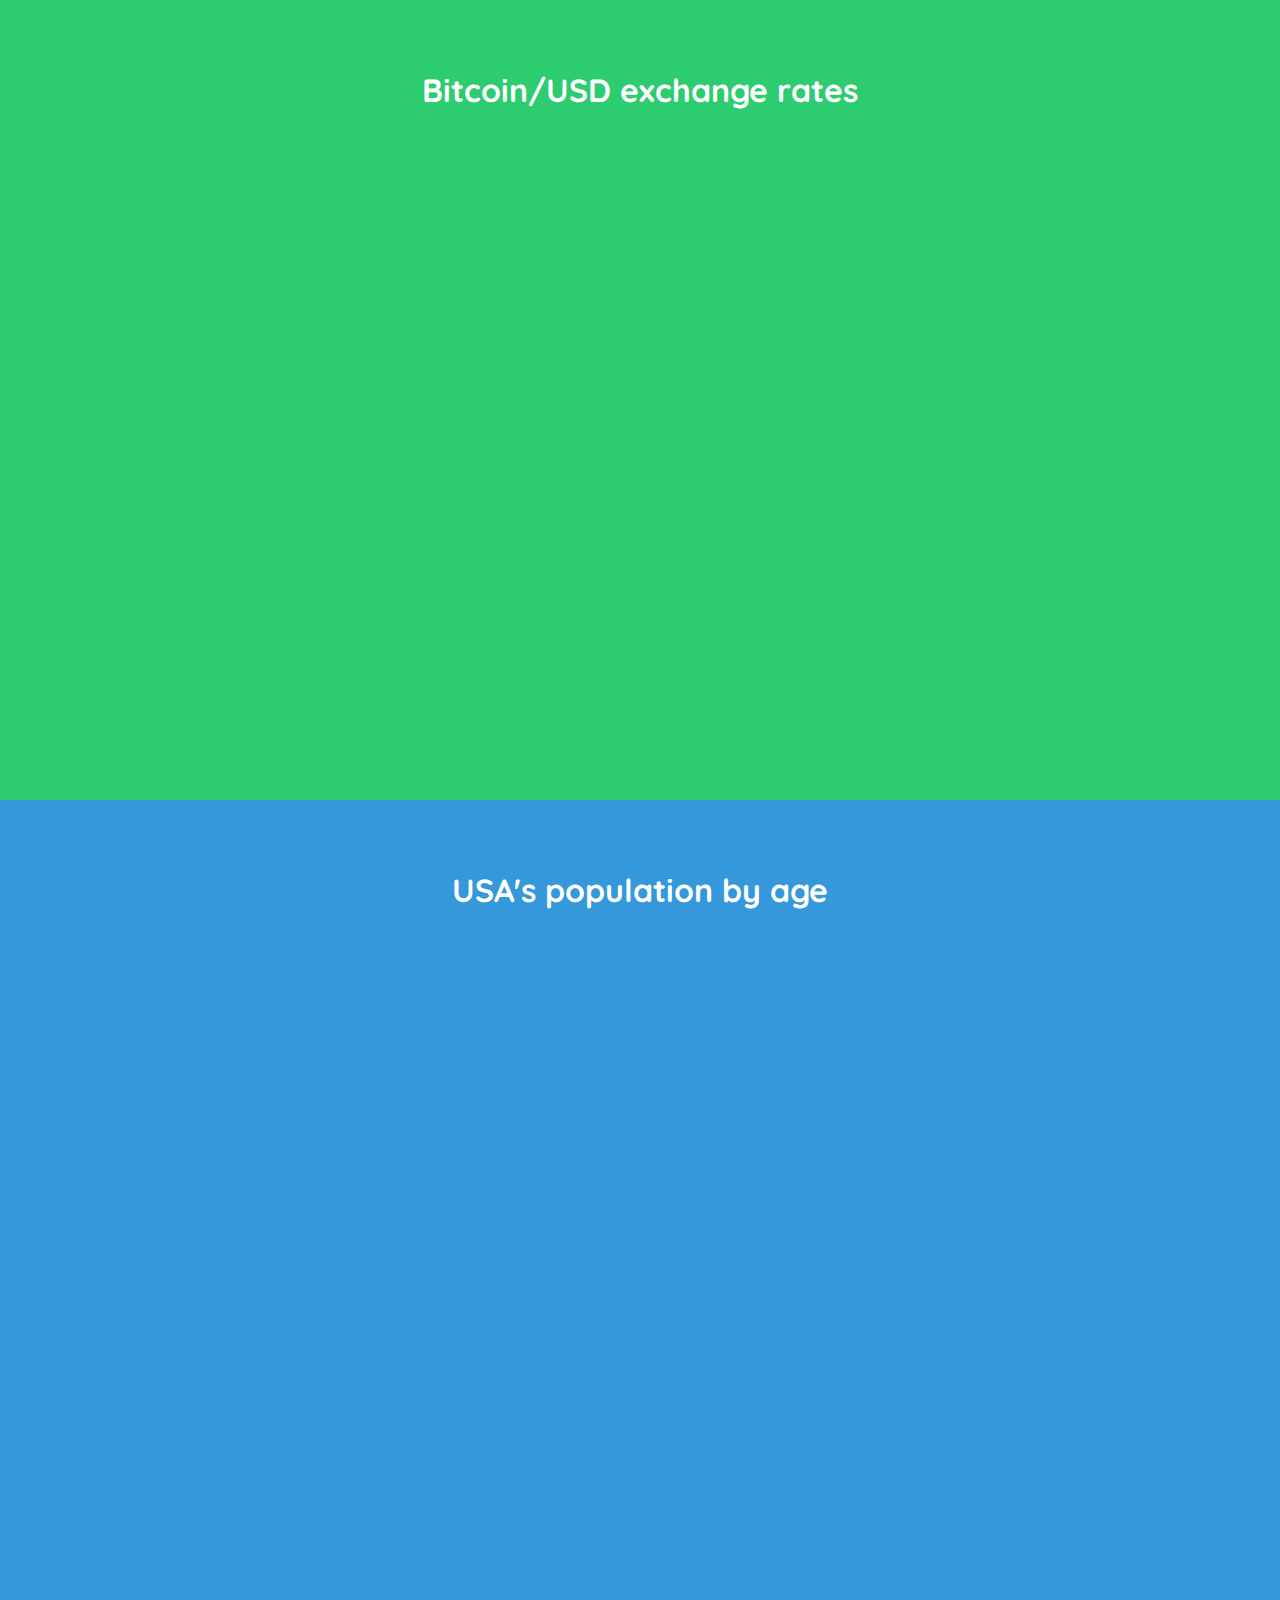
<file: public/project3/index.html>
<!DOCTYPE html>
<html lang="en">
  <head>
    <link rel="shortcut icon" href="icon.ico">
    <link href='http://fonts.googleapis.com/css?family=Poiret+One|Quicksand:300,400,700&subset=cyrillic,latin,latin-ext' rel='stylesheet' type='text/css'>
    <meta http-equiv="content-type" content="text/html; charset=UTF-8"> 
    <meta charset="utf-8">
    <title>Plots</title>
    <link href="css/c3.min.css" rel="stylesheet">    
    <link href="css/style.css" rel="stylesheet">
    <link href="css/custom.css" rel="stylesheet">
  </head>
  
  
<body>
  <div id="chart-1">
    <h1>Bitcoin/USD exchange rates</h1>
    <div id="bitcoin-chart"></div>  
  </div>

  <div id="chart-2">
    <h1>USA's population by age</h1>
    <div id="population-chart"></div>
  </div>



  <script src='libs/jquery-2.1.3.min.js'></script>
  <script src="https://d3js.org/d3.v3.min.js"></script>
  <script src='libs/c3.js'></script>
  <script src='js/pop_by_age.js'></script>
  <script src='js/bitcoin.js'></script>
</body>
</html>
</file>
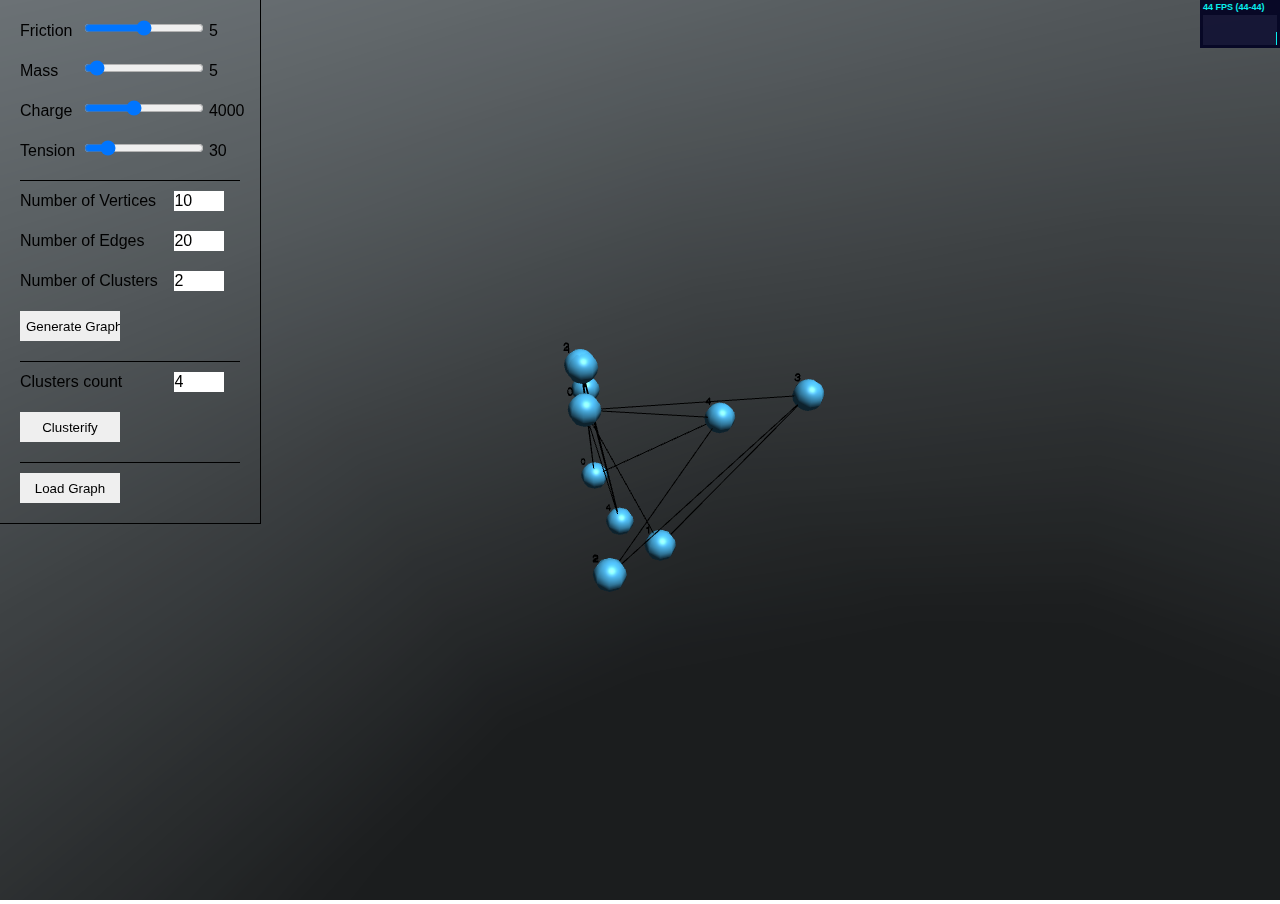
<file: public/project4/index.html>
<!DOCTYPE html>
<html lang="en">
<head>
<title>3D graphs</title>
<link rel="shortcut icon" href="icon.ico">
<meta charset="utf-8">
<meta name="viewport" content="width=device-width, user-scalable=no, minimum-scale=1.0, maximum-scale=1.0">
<meta http-equiv="X-UA-Compatible" content="IE=11" />
<link rel="stylesheet" href="css/custom.css">

</head>
<body>
<div id='container'></div>
<div id='controls'>
  <div class="control-slider">    
    <p>Friction</p>
    <input type="range" data-to-change="friction" id="friction" value="5" min="0" max="10" step="1">
    <p>5</p>
  </div>
  <div class="control-slider">
    <p>Mass</p>
    <input type="range" data-to-change="mass" id="mass" value="5" min="1" max="100" step="1">
    <p>5</p>
  </div>
  <div class="control-slider">
    <p>Charge</p>
    <input type="range" data-to-change="charge" id="charge" value="4000" min="0" max="10000" step="100">
    <p>4000</p>
  </div>
  <div class="control-slider">
    <p>Tension</p>
    <input type="range" data-to-change="tension" id="tension" value="30" min="1" max="200" step="1">
    <p>30</p>
  </div>  
  <div class="graph-controls">
    <div>
      <p>Number of Vertices</p> <input type="number" id="nodesCount" value="10">
    </div>
    <div>
      <p>Number of Edges</p> <input type="number" id="edgesCount" value="20">
    </div>
    <div>
      <p>Number of Clusters</p> <input type="number" id="clustersCount" value="2">
    </div>

    <input type="button" id="graph-generator" value="Generate Graph"/>
  </div>
  <div class="graph-controls">
    <div>    
      <p>Clusters count</p>
      <input type="number" id="cluster-size" min="2" max="10" value="4"/>
    </div>
    <input type="button" id="clusterifier" value="Clusterify"/>
  </div>  

  <div class="graph-controls">
    <div class="styled-file-input">
      <input type="file" id="graph-loader"/>
      <input type="button" id="graph-loader-fake" value="Load Graph"/>
    </div>
  </div>

</div>




<script src="libs/csv_reader_dist.js"></script>
<script src="libs/three.min.js"></script>
<script src="libs/helvetiker_regular.typeface.js"></script>
<script src="libs/navigation.js"></script>
<script src="libs/stats.min.js"></script>

<script src='https://code.jquery.com/jquery-2.1.3.min.js'></script>
<script src="js/geoHelper.js"></script>
<script src="js/graphUtils.js"></script>
<script src="js/graphConstructor.js"></script>
<script src="js/camera-physics.js"></script>
<script src="js/graph-physics.js"></script>
<script src="js/clusterifier.js"></script>
<script src="js/main.js"></script>

</body>
</html>
</file>
<file: public/project3/css/style.css>
/* Sticky footer styles 
-------------------------------------------------- */

html,
body {
  height: 100%;
  /* The html and body elements cannot have any padding or margin. */
}

#content {
  font-size: 17px;
  font-weight: 300;
  line-height: 1.5;
  margin-bottom: 22px;
  background-color: rgba(255,255,255,.65)
}

/* Wrapper for page content to push down footer */
#wrap {
  min-height: 100%;
  height: auto !important;
  height: 100%;
  /* Negative indent footer by its height */
  margin: 0 auto -60px;
  /* Pad bottom by footer height */
  padding: 0 0 60px;
}

/* Set the fixed height of the footer here */
#footer {
  height: 60px;
  background-color: #f5f5f5;
}

.table-hover>tbody>tr:hover>td,
.table-hover>tbody>tr:hover>th{background-color: rgba(245, 245, 245, .35);}

/* Custom page CSS
-------------------------------------------------- */
/* Not required for template or sticky footer method. */

#bg_viz{
  position:fixed; 
  margin-top:50px;
  right:0;
  z-index: -1000;
/*  height: 700px;
  width: 1440px; */
}

#wrap > .container {
  padding: 0px 15px 0;
}
.container .credit {
  margin: 20px 0;
  font-size: 8px;
}

#footer > .container {
  padding-left: 15px;
  padding-right: 15px;
}

code {
  font-size: 80%;
}

.old_news{
	color:#999;
}

.instructor_name{
  color:#777;
}

.node {
  stroke: #fff;
  stroke-width: 1.5px;
}

.link {
  stroke: #999;
  stroke-opacity: .6;
}

/*#viz {
  margin-top:-170px; 
  margin-right:130px; 
  overflow: visible;
  height: 120px;
  z-index: 10000;
}
*/




@media (min-width: 00px) {

  #viz {
    margin-top:-250px; 
    margin-right:-150px; 
    overflow: visible;
    height: 120px;
    z-index: 10000;
  }
}

@media (max-width: 400px) {

  h1{
    margin-top: -30px;
  }

  small{
    float:left;
  }
}


@media (min-width: 768px) {

  #viz {
    margin-top:-200px; 
    margin-right:-60px; 
    overflow: visible;
    height: 120px;
    z-index: 10000;
  }
}

/* Medium devices (desktops, 992px and up) */
@media (min-width: 992px) { 
  #viz {
    margin-top:-170px; 
    margin-right:-20px; 
    overflow: visible;
    height: 120px;
    z-index: 10000;
  }

}

/* Large devices (large desktops, 1200px and up) */
@media (min-width: 1200px) { 

  #viz {
    margin-top:-170px; 
    margin-right:140px; 
    overflow: visible;
    height: 120px;
    z-index: 10000;
  }

}
</file>
<file: public/project3/css/custom.css>
body {
    -webkit-animation-delay: 0.1s;
    -webkit-animation-name: fontfix;
    -webkit-animation-duration: 0.1s;
    -webkit-animation-iteration-count: 1;
    -webkit-animation-timing-function: linear;
    margin: 0;
}

@-webkit-keyframes fontfix {
    from { opacity: 1; }
    to   { opacity: 1; }
}

*
{
	font-family: 'Quicksand', sans-serif;
}
#cooley, #chart-1, #chart-2
{
  margin: 0;
	padding: 30px 0;
	height: 740px;
	text-align: center;
}

#cooley
{
	background-color: #61D4E8;
}

#chart-1
{
	background-color: #2ECC71;
}

#chart-2
{  
	background-color: #3498DB;
}

h1, h2
{
	margin: 40px;
	color: white;
}

select.form-control
{
	width: 300px;
	display: inline-block;
}
</file>
<file: public/project4/css/custom.css>
html,
body {
	margin: 0;
	padding: 0;
	overflow: hidden;
}

body {
	-webkit-animation-delay: 0.1s;
	-webkit-animation-name: fontfix;
	-webkit-animation-duration: 0.1s;
	-webkit-animation-iteration-count: 1;
	-webkit-animation-timing-function: linear;
}

@-webkit-keyframes fontfix {
	from { opacity: 1; }
	to   { opacity: 1; }
}

*
{
	font-family: 'Quicksand', sans-serif;
	font-weight: 100;
	margin: 0; padding: 0; border: 0;
}

#controls
{ 
	position: absolute;
	padding-top: 20px;
	padding-left: 20px;
	border-right: 1px solid black;
	border-bottom: 1px solid black;
	top: 0;
	left: 0;
	width: 240px;
}
#controls div
{
	margin-bottom: 20px;
}
#controls div p
{
	display: inline-block;
}

#controls div p:first-child
{
	width: 60px;
}

#controls div p:last-child
{
	width: 50px;
}

#controls div.graph-controls p
{
	width: 150px;	
}
#controls .graph-controls
{
	border-top: 1px solid black;
	padding-top: 10px;
	margin-right: 20px;
}
#controls .graph-controls input[type="number"]
{
	width: 50px;
	height: 20px;
	font-size: 16px;
}

#controls .graph-controls input[type="button"]
{
	height: 30px;
	padding: 6px;
	width: 100px;
}

#controls input[type="range"] {
	width: 120px;
}
#controls .graph-controls  .styled-file-input input[type="file"]
{
	width: 0;
	position: absolute;
	height: 0;
	z-index: -1;
}
.hide {
	display: none;
}
</file>
<file: public/project3/css/c3.min.css>
.c3 svg{font:10px sans-serif;-webkit-tap-highlight-color:transparent}.c3 line,.c3 path{fill:none;stroke:#000}.c3 text{-webkit-user-select:none;-moz-user-select:none;user-select:none}.c3-bars path,.c3-event-rect,.c3-legend-item-tile,.c3-xgrid-focus,.c3-ygrid{shape-rendering:crispEdges}.c3-chart-arc path{stroke:#fff}.c3-chart-arc text{fill:#fff;font-size:13px}.c3-grid line{stroke:#aaa}.c3-grid text{fill:#aaa}.c3-xgrid,.c3-ygrid{stroke-dasharray:3 3}.c3-text.c3-empty{fill:grey;font-size:2em}.c3-line{stroke-width:1px}.c3-circle._expanded_{stroke-width:1px;stroke:#fff}.c3-selected-circle{fill:#fff;stroke-width:2px}.c3-bar{stroke-width:0}.c3-bar._expanded_{fill-opacity:1;fill-opacity:.75}.c3-target.c3-focused{opacity:1}.c3-target.c3-focused path.c3-line,.c3-target.c3-focused path.c3-step{stroke-width:2px}.c3-target.c3-defocused{opacity:.3!important}.c3-region{fill:#4682b4;fill-opacity:.1}.c3-brush .extent{fill-opacity:.1}.c3-legend-item{font-size:12px}.c3-legend-item-hidden{opacity:.15}.c3-legend-background{opacity:.75;fill:#fff;stroke:#d3d3d3;stroke-width:1}.c3-title{font:14px sans-serif}.c3-tooltip-container{z-index:10}.c3-tooltip{border-collapse:collapse;border-spacing:0;background-color:#fff;empty-cells:show;-webkit-box-shadow:7px 7px 12px -9px #777;-moz-box-shadow:7px 7px 12px -9px #777;box-shadow:7px 7px 12px -9px #777;opacity:.9}.c3-tooltip tr{border:1px solid #ccc}.c3-tooltip th{background-color:#aaa;font-size:14px;padding:2px 5px;text-align:left;color:#fff}.c3-tooltip td{font-size:13px;padding:3px 6px;background-color:#fff;border-left:1px dotted #999}.c3-tooltip td>span{display:inline-block;width:10px;height:10px;margin-right:6px}.c3-tooltip td.value{text-align:right}.c3-area{stroke-width:0;opacity:.2}.c3-chart-arcs-title{dominant-baseline:middle;font-size:1.3em}.c3-chart-arcs .c3-chart-arcs-background{fill:#e0e0e0;stroke:none}.c3-chart-arcs .c3-chart-arcs-gauge-unit{fill:#000;font-size:16px}.c3-chart-arcs .c3-chart-arcs-gauge-max{fill:#777}.c3-chart-arcs .c3-chart-arcs-gauge-min{fill:#777}.c3-chart-arc .c3-gauge-value{fill:#000}.c3-chart-arc.c3-target g path{opacity:1}.c3-chart-arc.c3-target.c3-focused g path{opacity:1}
</file>
